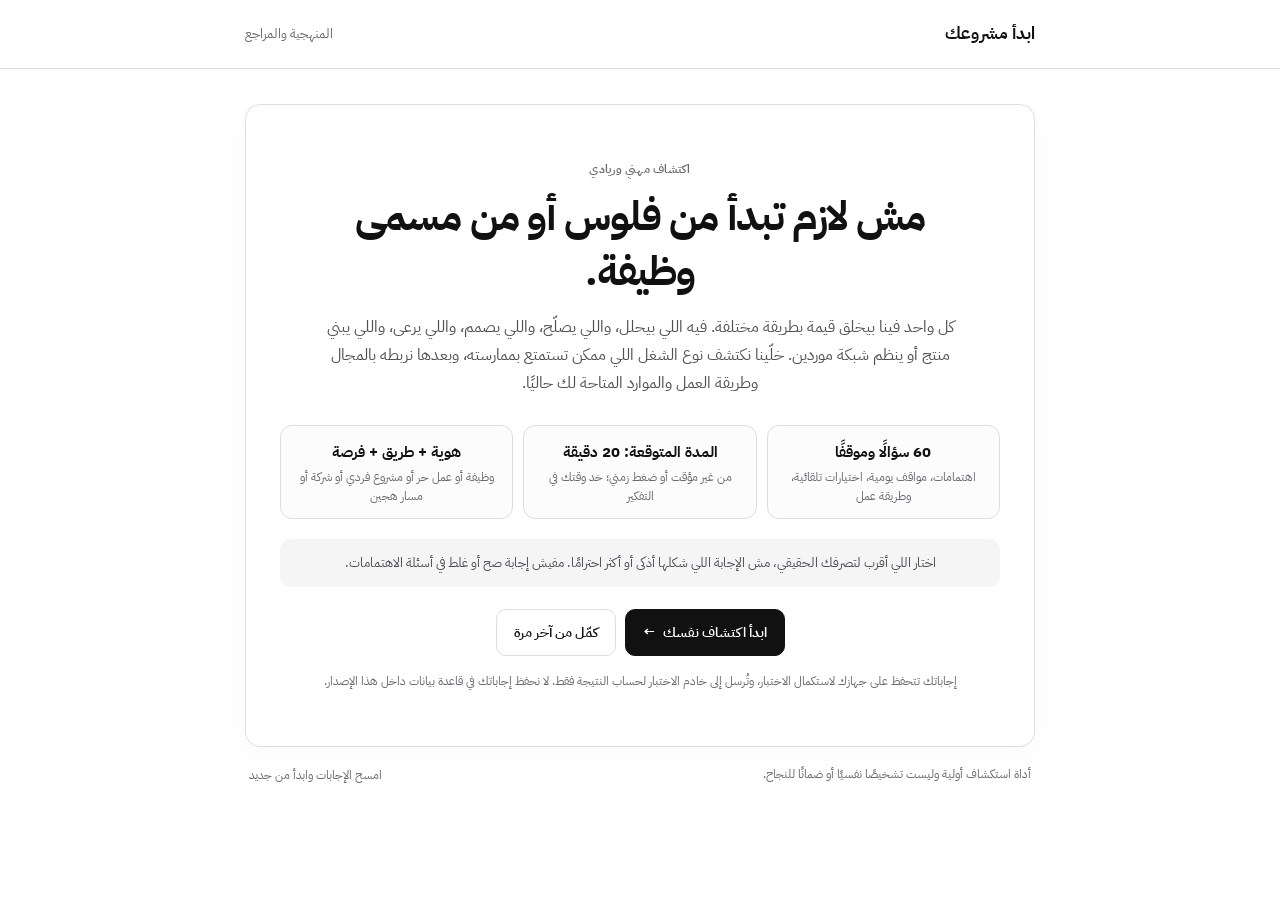
<file: index.html>
<!doctype html>
<html lang="ar-EG" dir="rtl">
<head>
  <meta charset="utf-8">
  <meta name="viewport" content="width=device-width,initial-scale=1">
  <meta name="theme-color" content="#ffffff">
  <meta name="description" content="اكتشف طبيعة العمل التي تناسبك، والهوية المهنية، وطريقة تحويل ما تحبه وتستطيع فعله إلى عمل أو مشروع.">
  <meta name="robots" content="index,follow">
  <title>ابدأ مشروعك | اكتشف ما يمكنك أن تخلقه</title>
  <link rel="preconnect" href="https://fonts.googleapis.com">
  <link rel="preconnect" href="https://fonts.gstatic.com" crossorigin>
  <link href="https://fonts.googleapis.com/css2?family=IBM+Plex+Sans+Arabic:wght@400;500;600;700&family=Inter:wght@400;500;600;700&display=swap" rel="stylesheet">
  <link rel="stylesheet" href="styles.css">
  <script src="app.js" defer></script>
</head>
<body>
  <header class="topbar">
    <div class="shell topbar-inner">
      <a class="brand" href="index.html" aria-label="ابدأ من جديد">ابدأ مشروعك</a>
      <nav class="nav"><a class="text-link" href="about.html">المنهجية والمراجع</a></nav>
    </div>
  </header>

  <main class="shell main-shell">
    <section id="intro" class="panel intro-panel">
      <p class="eyebrow">اكتشاف مهني وريادي</p>
      <h1>مش لازم تبدأ من فلوس أو من مسمى وظيفة.</h1>
      <p class="lead">كل واحد فينا بيخلق قيمة بطريقة مختلفة. فيه اللي بيحلل، واللي يصلّح، واللي يصمم، واللي يرعى، واللي يبني منتج أو ينظم شبكة موردين. خلّينا نكتشف نوع الشغل اللي ممكن تستمتع بممارسته، وبعدها نربطه بالمجال وطريقة العمل والموارد المتاحة لك حاليًا.</p>
      <div class="intro-facts">
        <div><strong>60 سؤالًا وموقفًا</strong><span>اهتمامات، مواقف يومية، اختيارات تلقائية، وطريقة عمل</span></div>
        <div><strong>المدة المتوقعة: 20 دقيقة</strong><span>من غير مؤقت أو ضغط زمني؛ خد وقتك في التفكير</span></div>
        <div><strong>هوية + طريق + فرصة</strong><span>وظيفة أو عمل حر أو مشروع فردي أو شركة أو مسار هجين</span></div>
      </div>
      <p class="note">اختار اللي أقرب لتصرفك الحقيقي، مش الإجابة اللي شكلها أذكى أو أكثر احترامًا. مفيش إجابة صح أو غلط في أسئلة الاهتمامات.</p>
      <div class="actions"><button class="btn primary" id="start-btn" type="button">ابدأ اكتشاف نفسك <span aria-hidden="true">←</span></button><button class="btn secondary" id="resume-btn" type="button" hidden>كمّل من آخر مرة</button></div>
      <p class="privacy-note">إجاباتك تتحفظ على جهازك لاستكمال الاختبار، وتُرسل إلى خادم الاختبار لحساب النتيجة فقط. لا نحفظ إجاباتك في قاعدة بيانات داخل هذا الإصدار.</p>
    </section>

    <section id="assessment" class="panel hidden" aria-live="polite">
      <div class="step-head">
        <div><p class="eyebrow" id="stage-kicker">ميولك للأنشطة</p><h2 id="stage-title">اختياراتك في مواقف مختلفة</h2></div>
        <span class="step-counter" id="step-counter">1 / 10</span>
      </div>
      <div class="progress-track"><span id="progress-fill"></span></div>
      <p class="scale-help" id="stage-help">اختار الإجابة الأقرب لك، وفكر في اللي بتعمله فعلًا.</p>
      <div id="question-list" class="question-list"></div>
      <p id="question-error" class="validation" role="alert" hidden></p>
      <div class="actions between"><button class="btn secondary" id="back-btn" type="button">السابق</button><button class="btn primary" id="next-btn" type="button">التالي</button></div>
    </section>

    <section id="profile" class="panel hidden">
      <div class="step-head"><div><p class="eyebrow">الواقع العملي</p><h2>خلّينا نربط ميولك بظروفك الحالية.</h2></div><span class="step-counter">الخطوة الأخيرة</span></div>
      <p class="scale-help">المعلومات دي بتغيّر طريقة البداية والفرص المقترحة، مش قيمتك ولا توافقك مع مهنة. اختار «لا أملك حاليًا» عادي جدًا.</p>
      <div class="form-grid">
        <label class="field wide"><span>تحب نناديك بإيه؟ (اختياري)</span><input id="p-name" type="text" maxlength="50" placeholder="اسمك"></label>
        <label class="field"><span>مستواك التعليمي الحالي</span><select id="p-education"><option value="none">لسه من غير مؤهل بعد الإعدادية</option><option value="secondary">ثانوي</option><option value="diploma">دبلوم / معهد</option><option value="bachelor">بكالوريوس / ليسانس</option><option value="postgrad">دراسات عليا</option><option value="professional">تدريب أو شهادات مهنية</option></select></label>
        <label class="field"><span>أقرب مجال لدراستك أو خبرتك</span><select id="p-field"><option value="none">لسه ببدأ / مجال مختلف</option><option value="arts">فن وإعلام وتصميم</option><option value="business">تجارة وإدارة وماليات</option><option value="technology">تكنولوجيا وبرمجة وبيانات</option><option value="engineering">هندسة وصناعة وصيانة</option><option value="health">صحة ورعاية</option><option value="education">تعليم وتدريب</option><option value="science">علوم وبحث</option><option value="food">طعام ومنتجات غذائية</option><option value="hospitality">ضيافة وفنادق</option><option value="other">مجال آخر</option></select></label>
        <label class="field"><span>سنوات الخبرة العملية</span><select id="p-experience"><option value="0">لسه من غير خبرة</option><option value="1">أقل من سنتين</option><option value="3">من سنتين إلى 5</option><option value="6">أكثر من 5 سنوات</option></select></label>
        <label class="field"><span>الوقت المتاح للتجربة أو التعلم أسبوعيًا</span><select id="p-hours"><option value="2">ساعة إلى 3 ساعات</option><option value="5" selected>4 إلى 7 ساعات</option><option value="9">8 إلى 12 ساعة</option><option value="16">أكثر من 12 ساعة</option></select></label>
        <label class="field"><span>ميزانية تقدر تخصصها للتجربة الأولى</span><select id="p-budget"><option value="unknown" selected>لسه محددتش / أفضل عدم الإجابة</option><option value="zero">لا أملك ميزانية للاستثمار حاليًا</option><option value="low">ميزانية محدودة</option><option value="medium">ميزانية متوسطة</option><option value="high">ميزانية مرنة</option></select></label>
        <label class="field"><span>المدينة أو المحافظة</span><input id="p-location" type="text" maxlength="80" placeholder="مثال: الإسكندرية"></label>
        <label class="field"><span>طبيعة المكان اللي تعيش أو تعمل فيه</span><select id="p-city-type"><option value="unknown">مش محدد</option><option value="large">مدينة كبيرة</option><option value="industrial">منطقة صناعية أو ميناء</option><option value="tourist">مدينة سياحية أو ساحلية</option><option value="rural">قرية أو منطقة زراعية</option><option value="small">مدينة صغيرة أو ضاحية</option></select></label>
        <label class="field"><span>هل تقدر تتحمل فترة من غير دخل منتظم؟</span><select id="p-runway"><option value="unknown">مش عارف / أفضل عدم الإجابة</option><option value="none">لا، محتاج دخل منتظم حاليًا</option><option value="short">أقل من 3 شهور</option><option value="medium">من 3 إلى 6 شهور</option><option value="long">أكثر من 6 شهور</option></select></label>

        <fieldset class="field wide resources-field"><legend>إيه المتاح عندك حاليًا؟ (اختار كل اللي ينطبق)</legend><div class="check-grid">
          <label class="check"><input type="checkbox" name="tool" value="phone"><span>موبايل</span></label>
          <label class="check"><input type="checkbox" name="tool" value="computer"><span>كمبيوتر أو لابتوب</span></label>
          <label class="check"><input type="checkbox" name="tool" value="internet"><span>اتصال إنترنت</span></label>
          <label class="check"><input type="checkbox" name="tool" value="camera"><span>كاميرا أو ميكروفون</span></label>
          <label class="check"><input type="checkbox" name="tool" value="tools"><span>أدوات أو معدات عملية</span></label>
          <label class="check"><input type="checkbox" name="tool" value="workspace"><span>مكان أقدر أشتغل أو أتدرب فيه</span></label>
          <label class="check"><input type="checkbox" name="tool" value="network"><span>معارف أو علاقات مهنية</span></label>
          <label class="check"><input type="checkbox" name="tool" value="vehicle"><span>وسيلة انتقال أو نقل</span></label>
          <label class="check"><input type="checkbox" name="tool" value="storage"><span>مخزن أو مساحة تخزين</span></label>
          <label class="check"><input type="checkbox" name="tool" value="land"><span>أرض أو سطح أو مساحة خارجية</span></label>
          <label class="check"><input type="checkbox" name="tool" value="social"><span>حسابات تواصل أو جمهور</span></label>
          <label class="check"><input type="checkbox" name="tool" value="website"><span>موقع أو متجر إلكتروني</span></label>
          <label class="check check-none"><input type="checkbox" name="tool" value="none"><span>لا أملك أي أدوات أو أصول حاليًا</span></label>
        </div></fieldset>

        <fieldset class="field wide resources-field"><legend>إيه الخدمات أو الجهات اللي تقدر توصل لها؟</legend><div class="check-grid">
          <label class="check"><input type="checkbox" name="access" value="suppliers"><span>موردون وتجار جملة</span></label>
          <label class="check"><input type="checkbox" name="access" value="workshops"><span>ورش وفنيون</span></label>
          <label class="check"><input type="checkbox" name="access" value="farms"><span>مزارع ومنتجون زراعيون</span></label>
          <label class="check"><input type="checkbox" name="access" value="tourism"><span>فنادق وأنشطة سياحية</span></label>
          <label class="check"><input type="checkbox" name="access" value="businesses"><span>محلات وشركات محلية</span></label>
          <label class="check"><input type="checkbox" name="access" value="schools"><span>مدارس ومراكز تعليم</span></label>
          <label class="check"><input type="checkbox" name="access" value="health"><span>مؤسسات صحية</span></label>
          <label class="check"><input type="checkbox" name="access" value="factories"><span>مصانع ومناطق إنتاج</span></label>
          <label class="check"><input type="checkbox" name="access" value="production"><span>تصنيع أو تحميص أو تجهيز لدى طرف خارجي</span></label>
          <label class="check"><input type="checkbox" name="access" value="packaging"><span>تعبئة أو تغليف أو طباعة ملصقات</span></label>
          <label class="check"><input type="checkbox" name="access" value="marketing"><span>تصميم أو إعلان أو تسويق</span></label>
          <label class="check"><input type="checkbox" name="access" value="payment"><span>بوابة دفع أو تحصيل إلكتروني</span></label>
          <label class="check"><input type="checkbox" name="access" value="shipping"><span>شركة شحن أو توصيل</span></label>
          <label class="check"><input type="checkbox" name="access" value="platforms"><span>منصات تجارة إلكترونية وخدمات رقمية</span></label>
          <label class="check"><input type="checkbox" name="access" value="customers"><span>عملاء محتملون أو مجتمع أعرفه</span></label>
          <label class="check check-none"><input type="checkbox" name="access" value="none"><span>لا أقدر أوصل لموردين أو جهات حاليًا</span></label>
        </div></fieldset>

        <fieldset class="field wide resources-field"><legend>إيه المجالات اللي بتحبها أو بتتابعها حتى خارج الشغل؟</legend><div class="check-grid">
          <label class="check"><input type="checkbox" name="domain" value="coffee"><span>القهوة والمشروبات</span></label>
          <label class="check"><input type="checkbox" name="domain" value="food"><span>الطعام والمنتجات الغذائية</span></label>
          <label class="check"><input type="checkbox" name="domain" value="hospitality"><span>الفنادق والسفر والضيافة</span></label>
          <label class="check"><input type="checkbox" name="domain" value="nature"><span>الطبيعة والبيئة والاستدامة</span></label>
          <label class="check"><input type="checkbox" name="domain" value="animals"><span>الحيوانات ورعايتها</span></label>
          <label class="check"><input type="checkbox" name="domain" value="arts"><span>الفنون والتصميم والسينما</span></label>
          <label class="check"><input type="checkbox" name="domain" value="business"><span>التجارة والعلامات التجارية والأسواق</span></label>
          <label class="check"><input type="checkbox" name="domain" value="technology"><span>التكنولوجيا والمنتجات الرقمية</span></label>
          <label class="check"><input type="checkbox" name="domain" value="sports"><span>الرياضة والتحليل الرياضي</span></label>
          <label class="check"><input type="checkbox" name="domain" value="education"><span>التعلم والتعليم</span></label>
          <label class="check"><input type="checkbox" name="domain" value="health"><span>الصحة والرعاية</span></label>
          <label class="check"><input type="checkbox" name="domain" value="engineering"><span>السيارات والأجهزة والهندسة</span></label>
          <label class="check"><input type="checkbox" name="domain" value="community"><span>المجتمع والعلاقات والخدمات</span></label>
        </div></fieldset>

        <fieldset class="field wide resources-field"><legend>إيه الأثر اللي تتمنى إن شغلك يسيبه؟ (اختياري)</legend><div class="check-grid">
          <label class="check"><input type="checkbox" name="value" value="sustainability"><span>تقليل الأثر البيئي والاستدامة</span></label>
          <label class="check"><input type="checkbox" name="value" value="beauty"><span>الجمال والذوق والتجربة</span></label>
          <label class="check"><input type="checkbox" name="value" value="care"><span>الرعاية وتحسين حياة الناس</span></label>
          <label class="check"><input type="checkbox" name="value" value="knowledge"><span>المعرفة والتعلم</span></label>
          <label class="check"><input type="checkbox" name="value" value="independence"><span>الاستقلال وبناء شيء أملكه</span></label>
          <label class="check"><input type="checkbox" name="value" value="culture"><span>الفن والثقافة</span></label>
          <label class="check"><input type="checkbox" name="value" value="animals"><span>رعاية الحيوانات والطبيعة</span></label>
          <label class="check"><input type="checkbox" name="value" value="efficiency"><span>حل المشكلات وتسهيل الحياة</span></label>
        </div></fieldset>

        <fieldset class="field wide resources-field"><legend>إيه حاجات سبق وعملتها بنفسك؟ (اختار اللي حصل فعلًا)</legend><div class="check-grid">
          <label class="check"><input type="checkbox" name="experienceType" value="built_brand"><span>بنيت علامة أو طورت منتج</span></label>
          <label class="check"><input type="checkbox" name="experienceType" value="built_website"><span>أنشأت موقعًا أو أداة رقمية</span></label>
          <label class="check"><input type="checkbox" name="experienceType" value="sold"><span>بعت منتجًا أو خدمة</span></label>
          <label class="check"><input type="checkbox" name="experienceType" value="managed_suppliers"><span>نسقت موردين أو خدمات خارجية</span></label>
          <label class="check"><input type="checkbox" name="experienceType" value="made_content"><span>أنشأت محتوى أو تصميمًا</span></label>
          <label class="check"><input type="checkbox" name="experienceType" value="analyzed"><span>حللت بيانات أو مشكلات</span></label>
          <label class="check"><input type="checkbox" name="experienceType" value="taught"><span>علمت أو دربت شخصًا</span></label>
          <label class="check"><input type="checkbox" name="experienceType" value="repaired"><span>أصلحت أو ركبت شيئًا</span></label>
          <label class="check"><input type="checkbox" name="experienceType" value="cared"><span>قدمت رعاية أو خدمة مباشرة للناس</span></label>
          <label class="check"><input type="checkbox" name="experienceType" value="managed_ops"><span>نظمت عمليات أو طلبات أو مواعيد</span></label>
        </div></fieldset>
      </div>
      <p id="profile-error" class="validation" hidden></p>
      <div class="actions between"><button class="btn secondary" id="profile-back" type="button">السابق</button><button class="btn primary" id="show-results" type="button">اكتشف هويتي وطريق عملي</button></div>
    </section>

    <section id="results" class="panel hidden" aria-live="polite"><div id="result-mount"></div></section>
    <footer class="site-footer"><span>أداة استكشاف أولية وليست تشخيصًا نفسيًا أو ضمانًا للنجاح.</span><button type="button" class="text-button" id="reset-btn">امسح الإجابات وابدأ من جديد</button></footer>
  </main>
</body>
</html>
</file>
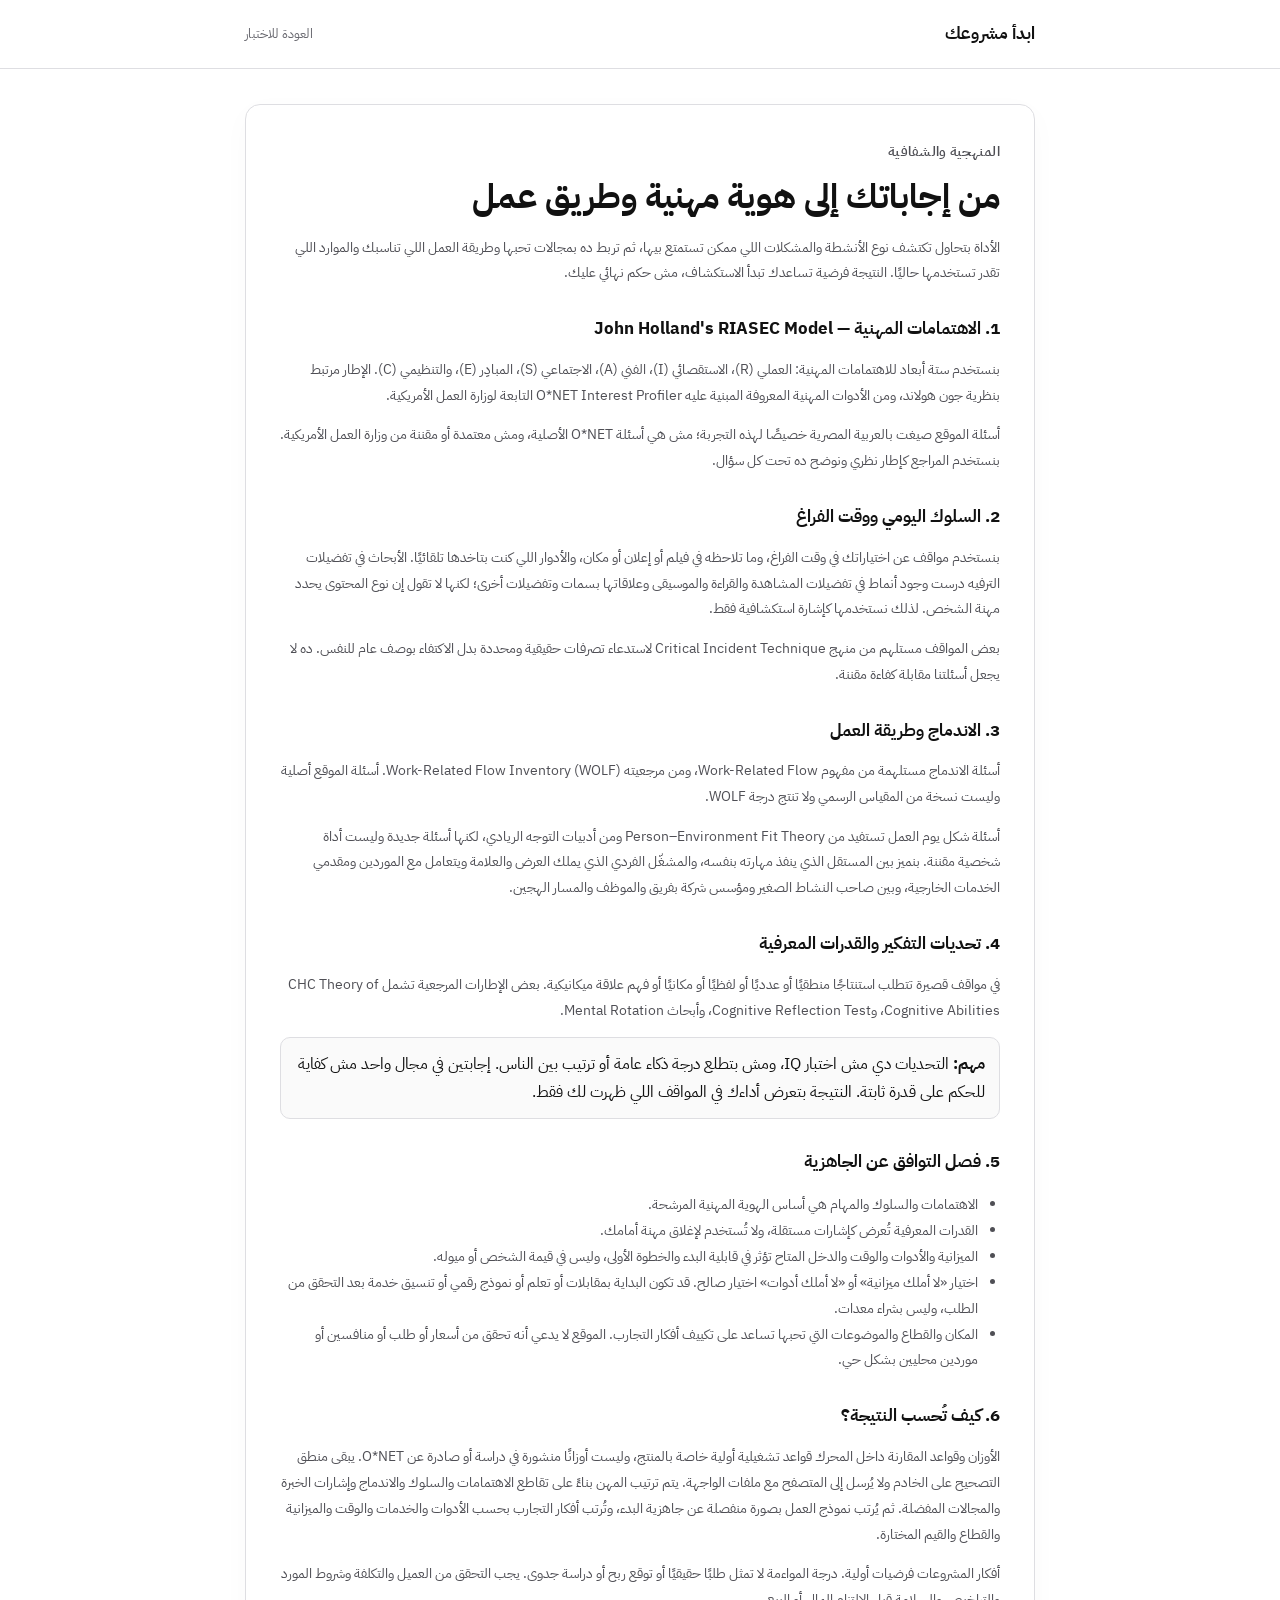
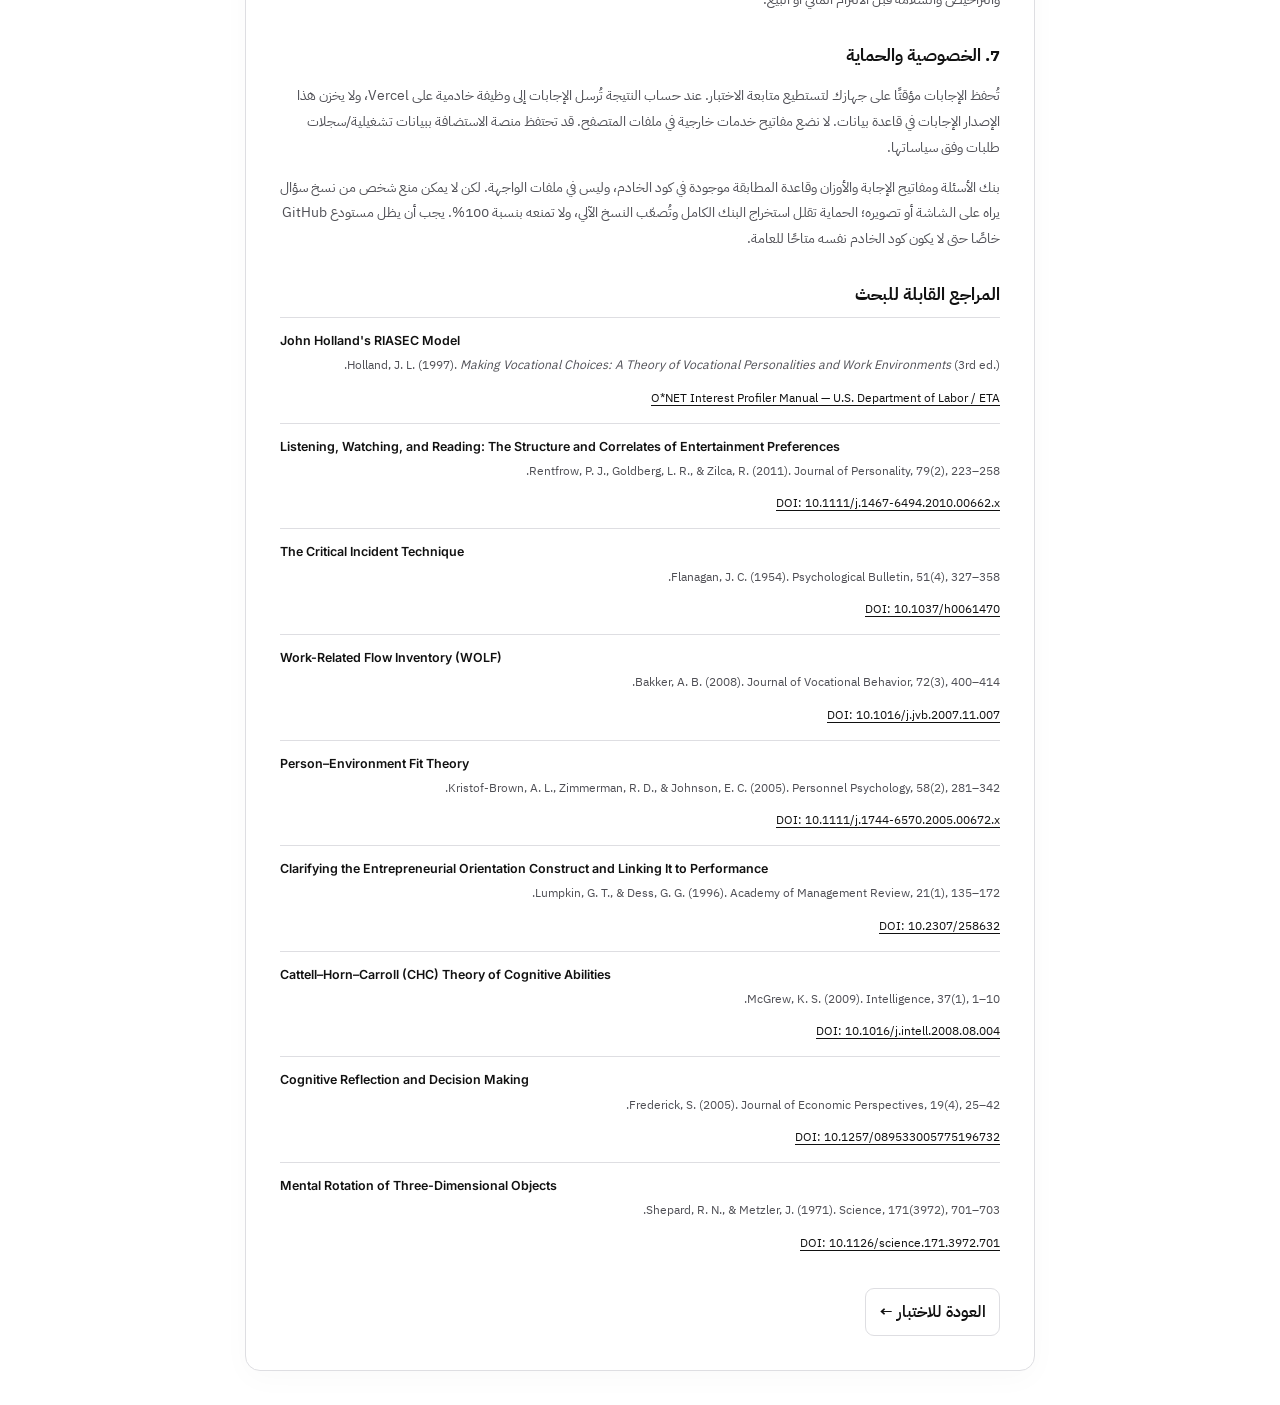
<file: about.html>
<!doctype html>
<html lang="ar-EG" dir="rtl">
<head>
  <meta charset="utf-8"><meta name="viewport" content="width=device-width,initial-scale=1">
  <meta name="description" content="المنهجية والمراجع العلمية وحدود أداة ابدأ مشروعك.">
  <title>المنهجية والمراجع | ابدأ مشروعك</title>
  <link rel="preconnect" href="https://fonts.googleapis.com"><link rel="preconnect" href="https://fonts.gstatic.com" crossorigin>
  <link href="https://fonts.googleapis.com/css2?family=IBM+Plex+Sans+Arabic:wght@400;500;600;700&family=Inter:wght@400;500;600;700&display=swap" rel="stylesheet">
  <link rel="stylesheet" href="styles.css">
  <style>
    .about-panel h1{font-size:clamp(1.65rem,4vw,2.15rem);line-height:1.4;margin:0 0 12px}
    .about-panel h2{font-size:1.08rem;margin:27px 0 8px}
    .about-panel h3{font-size:.92rem;margin:18px 0 7px}
    .about-panel p,.about-panel li{color:#4f4f55;font-size:.85rem;line-height:1.9}
    .about-panel ul{padding-inline-start:22px}
    .reference-card{border-top:1px solid var(--line);padding:12px 0}
    .reference-card strong{display:block;font:600 .78rem/1.7 Inter,system-ui,sans-serif;direction:ltr;text-align:left}
    .reference-card p{margin:3px 0 5px;font-size:.77rem}
    .reference-card a{font-size:.77rem;color:#111;text-underline-offset:3px}
    .callout{border:1px solid var(--line);border-radius:10px;padding:12px 14px;background:#fafafa}
    .back-link{display:inline-flex;margin-top:20px;color:#111;text-decoration:none;border:1px solid var(--line);border-radius:9px;padding:9px 13px;font-weight:600}
  </style>
</head>
<body>
  <header class="topbar"><div class="shell topbar-inner"><a class="brand" href="index.html">ابدأ مشروعك</a><nav class="nav"><a class="text-link" href="index.html">العودة للاختبار</a></nav></div></header>
  <main class="shell main-shell"><article class="panel about-panel">
    <p class="eyebrow">المنهجية والشفافية</p>
    <h1>من إجاباتك إلى هوية مهنية وطريق عمل</h1>
    <p>الأداة بتحاول تكتشف نوع الأنشطة والمشكلات اللي ممكن تستمتع بيها، ثم تربط ده بمجالات تحبها وطريقة العمل اللي تناسبك والموارد اللي تقدر تستخدمها حاليًا. النتيجة فرضية تساعدك تبدأ الاستكشاف، مش حكم نهائي عليك.</p>

    <h2>1. الاهتمامات المهنية — John Holland's RIASEC Model</h2>
    <p>بنستخدم ستة أبعاد للاهتمامات المهنية: العملي (R)، الاستقصائي (I)، الفني (A)، الاجتماعي (S)، المبادِر (E)، والتنظيمي (C). الإطار مرتبط بنظرية جون هولاند، ومن الأدوات المهنية المعروفة المبنية عليه O*NET Interest Profiler التابعة لوزارة العمل الأمريكية.</p>
    <p>أسئلة الموقع صيغت بالعربية المصرية خصيصًا لهذه التجربة؛ مش هي أسئلة O*NET الأصلية، ومش معتمدة أو مقننة من وزارة العمل الأمريكية. بنستخدم المراجع كإطار نظري ونوضح ده تحت كل سؤال.</p>

    <h2>2. السلوك اليومي ووقت الفراغ</h2>
    <p>بنستخدم مواقف عن اختياراتك في وقت الفراغ، وما تلاحظه في فيلم أو إعلان أو مكان، والأدوار اللي كنت بتاخدها تلقائيًا. الأبحاث في تفضيلات الترفيه درست وجود أنماط في تفضيلات المشاهدة والقراءة والموسيقى وعلاقاتها بسمات وتفضيلات أخرى؛ لكنها لا تقول إن نوع المحتوى يحدد مهنة الشخص. لذلك نستخدمها كإشارة استكشافية فقط.</p>
    <p>بعض المواقف مستلهم من منهج Critical Incident Technique لاستدعاء تصرفات حقيقية ومحددة بدل الاكتفاء بوصف عام للنفس. ده لا يجعل أسئلتنا مقابلة كفاءة مقننة.</p>

    <h2>3. الاندماج وطريقة العمل</h2>
    <p>أسئلة الاندماج مستلهمة من مفهوم Work-Related Flow، ومن مرجعيته Work-Related Flow Inventory (WOLF). أسئلة الموقع أصلية وليست نسخة من المقياس الرسمي ولا تنتج درجة WOLF.</p>
    <p>أسئلة شكل يوم العمل تستفيد من Person–Environment Fit Theory ومن أدبيات التوجه الريادي، لكنها أسئلة جديدة وليست أداة شخصية مقننة. بنميز بين المستقل الذي ينفذ مهارته بنفسه، والمشغّل الفردي الذي يملك العرض والعلامة ويتعامل مع الموردين ومقدمي الخدمات الخارجية، وبين صاحب النشاط الصغير ومؤسس شركة بفريق والموظف والمسار الهجين.</p>

    <h2>4. تحديات التفكير والقدرات المعرفية</h2>
    <p>في مواقف قصيرة تتطلب استنتاجًا منطقيًا أو عدديًا أو لفظيًا أو مكانيًا أو فهم علاقة ميكانيكية. بعض الإطارات المرجعية تشمل CHC Theory of Cognitive Abilities، وCognitive Reflection Test، وأبحاث Mental Rotation.</p>
    <div class="callout"><strong>مهم:</strong> التحديات دي مش اختبار IQ، ومش بتطلع درجة ذكاء عامة أو ترتيب بين الناس. إجابتين في مجال واحد مش كفاية للحكم على قدرة ثابتة. النتيجة بتعرض أداءك في المواقف اللي ظهرت لك فقط.</div>

    <h2>5. فصل التوافق عن الجاهزية</h2>
    <ul>
      <li>الاهتمامات والسلوك والمهام هي أساس الهوية المهنية المرشحة.</li>
      <li>القدرات المعرفية تُعرض كإشارات مستقلة، ولا تُستخدم لإغلاق مهنة أمامك.</li>
      <li>الميزانية والأدوات والوقت والدخل المتاح تؤثر في قابلية البدء والخطوة الأولى، وليس في قيمة الشخص أو ميوله.</li>
      <li>اختيار «لا أملك ميزانية» أو «لا أملك أدوات» اختيار صالح. قد تكون البداية بمقابلات أو تعلم أو نموذج رقمي أو تنسيق خدمة بعد التحقق من الطلب، وليس بشراء معدات.</li>
      <li>المكان والقطاع والموضوعات التي تحبها تساعد على تكييف أفكار التجارب. الموقع لا يدعي أنه تحقق من أسعار أو طلب أو منافسين أو موردين محليين بشكل حي.</li>
    </ul>

    <h2>6. كيف تُحسب النتيجة؟</h2>
    <p>الأوزان وقواعد المقارنة داخل المحرك قواعد تشغيلية أولية خاصة بالمنتج، وليست أوزانًا منشورة في دراسة أو صادرة عن O*NET. يبقى منطق التصحيح على الخادم ولا يُرسل إلى المتصفح مع ملفات الواجهة. يتم ترتيب المهن بناءً على تقاطع الاهتمامات والسلوك والاندماج وإشارات الخبرة والمجالات المفضلة. ثم يُرتب نموذج العمل بصورة منفصلة عن جاهزية البدء، وتُرتب أفكار التجارب بحسب الأدوات والخدمات والوقت والميزانية والقطاع والقيم المختارة.</p>
    <p>أفكار المشروعات فرضيات أولية. درجة المواءمة لا تمثل طلبًا حقيقيًا أو توقع ربح أو دراسة جدوى. يجب التحقق من العميل والتكلفة وشروط المورد والتراخيص والسلامة قبل الالتزام المالي أو البيع.</p>

    <h2>7. الخصوصية والحماية</h2>
    <p>تُحفظ الإجابات مؤقتًا على جهازك لتستطيع متابعة الاختبار. عند حساب النتيجة تُرسل الإجابات إلى وظيفة خادمية على Vercel، ولا يخزن هذا الإصدار الإجابات في قاعدة بيانات. لا نضع مفاتيح خدمات خارجية في ملفات المتصفح. قد تحتفظ منصة الاستضافة ببيانات تشغيلية/سجلات طلبات وفق سياساتها.</p>
    <p>بنك الأسئلة ومفاتيح الإجابة والأوزان وقاعدة المطابقة موجودة في كود الخادم، وليس في ملفات الواجهة. لكن لا يمكن منع شخص من نسخ سؤال يراه على الشاشة أو تصويره؛ الحماية تقلل استخراج البنك الكامل وتُصعّب النسخ الآلي، ولا تمنعه بنسبة 100%. يجب أن يظل مستودع GitHub خاصًا حتى لا يكون كود الخادم نفسه متاحًا للعامة.</p>

    <h2>المراجع القابلة للبحث</h2>
    <div class="reference-card"><strong>John Holland's RIASEC Model</strong><p>Holland, J. L. (1997). <i>Making Vocational Choices: A Theory of Vocational Personalities and Work Environments</i> (3rd ed.).</p><a href="https://www.onetcenter.org/reports/IP_Manual.html" target="_blank" rel="noopener">O*NET Interest Profiler Manual — U.S. Department of Labor / ETA</a></div>
    <div class="reference-card"><strong>Listening, Watching, and Reading: The Structure and Correlates of Entertainment Preferences</strong><p>Rentfrow, P. J., Goldberg, L. R., & Zilca, R. (2011). Journal of Personality, 79(2), 223–258.</p><a href="https://doi.org/10.1111/j.1467-6494.2010.00662.x" target="_blank" rel="noopener">DOI: 10.1111/j.1467-6494.2010.00662.x</a></div>
    <div class="reference-card"><strong>The Critical Incident Technique</strong><p>Flanagan, J. C. (1954). Psychological Bulletin, 51(4), 327–358.</p><a href="https://doi.org/10.1037/h0061470" target="_blank" rel="noopener">DOI: 10.1037/h0061470</a></div>
    <div class="reference-card"><strong>Work-Related Flow Inventory (WOLF)</strong><p>Bakker, A. B. (2008). Journal of Vocational Behavior, 72(3), 400–414.</p><a href="https://doi.org/10.1016/j.jvb.2007.11.007" target="_blank" rel="noopener">DOI: 10.1016/j.jvb.2007.11.007</a></div>
    <div class="reference-card"><strong>Person–Environment Fit Theory</strong><p>Kristof-Brown, A. L., Zimmerman, R. D., & Johnson, E. C. (2005). Personnel Psychology, 58(2), 281–342.</p><a href="https://doi.org/10.1111/j.1744-6570.2005.00672.x" target="_blank" rel="noopener">DOI: 10.1111/j.1744-6570.2005.00672.x</a></div>
    <div class="reference-card"><strong>Clarifying the Entrepreneurial Orientation Construct and Linking It to Performance</strong><p>Lumpkin, G. T., & Dess, G. G. (1996). Academy of Management Review, 21(1), 135–172.</p><a href="https://doi.org/10.2307/258632" target="_blank" rel="noopener">DOI: 10.2307/258632</a></div>
    <div class="reference-card"><strong>Cattell–Horn–Carroll (CHC) Theory of Cognitive Abilities</strong><p>McGrew, K. S. (2009). Intelligence, 37(1), 1–10.</p><a href="https://doi.org/10.1016/j.intell.2008.08.004" target="_blank" rel="noopener">DOI: 10.1016/j.intell.2008.08.004</a></div>
    <div class="reference-card"><strong>Cognitive Reflection and Decision Making</strong><p>Frederick, S. (2005). Journal of Economic Perspectives, 19(4), 25–42.</p><a href="https://doi.org/10.1257/089533005775196732" target="_blank" rel="noopener">DOI: 10.1257/089533005775196732</a></div>
    <div class="reference-card"><strong>Mental Rotation of Three-Dimensional Objects</strong><p>Shepard, R. N., & Metzler, J. (1971). Science, 171(3972), 701–703.</p><a href="https://doi.org/10.1126/science.171.3972.701" target="_blank" rel="noopener">DOI: 10.1126/science.171.3972.701</a></div>
    <a class="back-link" href="index.html">العودة للاختبار ←</a>
  </article></main>
</body>
</html>
</file>
<file: styles.css>
:root{--ink:#111;--paper:#fff;--soft:#f5f5f5;--panel:#fcfcfc;--line:#dedee2;--muted:#68686f;--accent:#111;--r:15px}
*{box-sizing:border-box}html{scroll-behavior:smooth}body{margin:0;background:var(--paper);color:var(--ink);font-family:'IBM Plex Sans Arabic',system-ui,sans-serif;font-size:16px;line-height:1.75;-webkit-font-smoothing:antialiased}button,input,select{font:inherit}button{cursor:pointer}.shell{width:min(790px,calc(100% - 32px));margin-inline:auto}.topbar{position:sticky;top:0;z-index:10;background:rgba(255,255,255,.96);border-bottom:1px solid var(--line);backdrop-filter:blur(12px)}.topbar-inner{min-height:68px;display:flex;align-items:center;justify-content:space-between;gap:18px}.brand{font-size:1.05rem;font-weight:700;text-decoration:none;color:var(--ink)}.nav{display:flex;align-items:center;gap:16px}.text-link,.text-button{font-size:.84rem;color:var(--muted);text-decoration:none;background:none;border:0;padding:0}.text-link:hover,.text-button:hover{color:var(--ink);text-decoration:underline}.language{display:flex;border:1px solid var(--line);border-radius:9px;overflow:hidden}.lang-btn{border:0;background:#fff;padding:5px 11px;font-size:.78rem;color:var(--muted)}.lang-btn.active{background:#111;color:#fff}.main-shell{padding-top:35px;padding-bottom:34px}.panel{border:1px solid var(--line);border-radius:var(--r);padding:clamp(20px,4vw,34px);background:#fff;box-shadow:0 8px 30px rgba(0,0,0,.025)}.hidden{display:none!important}.intro-panel{text-align:center;padding-block:clamp(30px,6vw,54px)}.eyebrow{font-size:.77rem;color:var(--muted);font-weight:600;letter-spacing:.02em;margin:0 0 8px}.intro-panel h1{max-width:650px;margin:0 auto 14px;font-size:clamp(1.7rem,5vw,2.55rem);line-height:1.35;letter-spacing:-.03em}.lead{max-width:640px;margin:0 auto;color:#4f4f55;font-size:1rem}.intro-facts{display:grid;grid-template-columns:repeat(3,1fr);gap:10px;margin:28px 0 20px;text-align:center}.intro-facts>div{border:1px solid var(--line);border-radius:12px;padding:13px 10px;background:var(--panel)}.intro-facts strong{display:block;font-size:.95rem;margin-bottom:3px}.intro-facts span{display:block;color:var(--muted);font-size:.77rem;line-height:1.5}.note{background:var(--soft);border-radius:10px;padding:12px 15px;color:#4d4d53;font-size:.84rem;margin:16px 0}.privacy-note{font-size:.75rem;color:var(--muted);margin:15px 0 0}.actions{display:flex;align-items:center;justify-content:center;gap:9px;flex-wrap:wrap;margin-top:22px}.actions.between{justify-content:space-between}.btn{border:1px solid var(--ink);border-radius:10px;padding:10px 17px;font-size:.9rem;font-weight:600;display:inline-flex;align-items:center;justify-content:center;gap:8px;min-height:44px;transition:background .15s,color .15s,opacity .15s}.btn.primary{background:var(--ink);color:#fff}.btn.primary:hover{opacity:.86}.btn.secondary{background:#fff;color:var(--ink);border-color:var(--line)}.btn.secondary:hover{border-color:var(--ink);background:var(--soft)}.step-head{display:flex;justify-content:space-between;align-items:center;gap:12px;margin-bottom:8px}.step-head h2{font-size:clamp(1.2rem,3.8vw,1.55rem);line-height:1.4;margin:0}.step-counter{font-family:Inter,sans-serif;font-size:.8rem;color:var(--muted);white-space:nowrap;direction:ltr}.progress-track{height:5px;background:var(--soft);border-radius:5px;overflow:hidden;margin:18px 0 15px}.progress-track span{display:block;height:100%;width:0;background:#111;transition:width .2s ease}.scale-help{font-size:.83rem;color:var(--muted);margin:0 0 19px}.question-list{display:grid;gap:13px}.question{border:1px solid var(--line);border-radius:12px;padding:15px 16px;background:var(--panel)}.question.missing{border-color:#9a3b2d;background:#fff9f8}.question-title{font-size:.92rem;font-weight:600;margin:0 0 12px;line-height:1.65}.question-index{display:inline-block;min-width:23px;color:var(--muted);font-family:Inter,sans-serif;font-size:.76rem;direction:ltr}.rating{display:grid;grid-template-columns:repeat(5,minmax(0,1fr));gap:7px}.rating button{min-width:0;border:1px solid var(--line);border-radius:9px;background:#fff;color:#333;padding:8px 4px 7px;font-size:.75rem;line-height:1.35;min-height:55px}.rating button strong{display:block;font-family:Inter,sans-serif;font-size:.95rem;margin-bottom:2px}.rating button:hover{border-color:#777}.rating button.selected{background:#111;color:#fff;border-color:#111}.validation{color:#9a3b2d;font-size:.82rem;margin:10px 0 0}.form-grid{display:grid;grid-template-columns:1fr 1fr;gap:14px;margin-top:20px}.field{display:flex;flex-direction:column;gap:6px;min-width:0}.field>span,.field legend{font-size:.84rem;font-weight:600}.field input[type=text],.field select{width:100%;height:46px;padding:9px 12px;border:1px solid var(--line);border-radius:9px;background:#fff;color:var(--ink);font-size:.87rem}.field input:focus,.field select:focus{outline:2px solid #aaa;outline-offset:1px}.wide{grid-column:1/-1}.resources-field{border:1px solid var(--line);border-radius:12px;padding:13px 15px}.resources-field legend{padding:0 5px}.check-grid{display:grid;grid-template-columns:repeat(2,1fr);gap:10px}.check{display:flex;align-items:center;gap:8px;font-size:.83rem;color:#444}.check input{width:17px;height:17px;accent-color:#111}.result-top{display:flex;justify-content:space-between;gap:15px;align-items:flex-start;flex-wrap:wrap;margin-bottom:20px}.result-tag{display:inline-block;padding:4px 10px;border:1px solid var(--line);border-radius:30px;color:var(--muted);font-size:.73rem}.result-name{font-size:clamp(1.8rem,5vw,2.5rem);line-height:1.3;margin:7px 0 8px;letter-spacing:-.02em}.result-intro{color:#555;font-size:.94rem;max-width:610px}.score-chip{border:1px solid var(--line);border-radius:12px;padding:10px 13px;min-width:125px;text-align:center}.score-chip strong{display:block;font-family:Inter,sans-serif;font-size:1.75rem;line-height:1.2}.score-chip span{font-size:.72rem;color:var(--muted)}.result-section{border-top:1px solid var(--line);padding-top:18px;margin-top:20px}.result-section h3{font-size:1rem;margin:0 0 10px}.evidence{display:grid;grid-template-columns:1fr 1fr;gap:10px}.evidence-card,.path-card,.alternative{border:1px solid var(--line);border-radius:11px;padding:13px;background:var(--panel)}.evidence-card strong,.path-card strong{display:block;font-size:.86rem;margin-bottom:4px}.evidence-card p,.path-card p,.alternative p{margin:0;color:#555;font-size:.82rem}.bars{display:grid;gap:10px}.bar-row{display:grid;grid-template-columns:100px 1fr 42px;align-items:center;gap:9px;font-size:.8rem}.bar-track{height:7px;background:var(--soft);border-radius:10px;overflow:hidden}.bar-track span{display:block;height:100%;background:#111}.bar-value{font-family:Inter,sans-serif;text-align:end;color:var(--muted);font-size:.75rem}.alternatives{display:grid;grid-template-columns:repeat(2,1fr);gap:10px}.alternative strong{display:block;font-size:.9rem;margin-bottom:4px}.path-card{margin-bottom:9px}.path-card ul{margin:8px 0 0;padding-inline-start:20px;color:#555;font-size:.82rem}.fine-print{font-size:.75rem;color:var(--muted);line-height:1.65}.result-actions{justify-content:flex-start}.site-footer{display:flex;justify-content:space-between;align-items:center;gap:12px;flex-wrap:wrap;padding:18px 4px 0;color:var(--muted);font-size:.72rem}.site-footer .text-button{font-size:.75rem}.ltr{direction:ltr;unicode-bidi:isolate;font-family:Inter,sans-serif}
html[dir=ltr] body{font-family:Inter,system-ui,sans-serif}html[dir=ltr] .question-index,html[dir=ltr] .step-counter,html[dir=ltr] .ltr{direction:ltr}html[dir=ltr] .bar-value{text-align:end}
@media(max-width:620px){.topbar-inner{min-height:62px}.nav{gap:10px}.text-link{display:none}.main-shell{padding-top:18px}.intro-facts{grid-template-columns:1fr}.intro-facts>div{display:flex;justify-content:space-between;align-items:center;gap:12px;text-align:start}.intro-facts span{max-width:55%;text-align:end}.form-grid{grid-template-columns:1fr}.wide{grid-column:auto}.rating{gap:4px}.rating button{font-size:.67rem;padding-inline:2px;min-height:53px}.rating button strong{font-size:.9rem}.evidence,.alternatives{grid-template-columns:1fr}.score-chip{min-width:105px}.bar-row{grid-template-columns:84px 1fr 35px}.actions.between .btn{flex:1}.site-footer{align-items:flex-start;flex-direction:column}}

/* V4: behavioral trace, work-model, and opportunity output */
.choice-grid{display:grid;grid-template-columns:repeat(2,minmax(0,1fr));gap:8px}
.choice-option{min-width:0;text-align:start;border:1px solid var(--line);border-radius:9px;background:#fff;padding:10px 12px;color:#333;font-size:.82rem;line-height:1.5;transition:border-color .15s,background .15s,color .15s}
.choice-option:hover{border-color:#777}
.choice-option.selected{background:#111;color:#fff;border-color:#111}
.work-rating button{min-height:59px}
.model-grid{display:grid;grid-template-columns:repeat(2,minmax(0,1fr));gap:10px}
.model-card,.idea-card{border:1px solid var(--line);border-radius:12px;padding:14px;background:var(--panel);min-width:0}
.model-card p,.idea-card p{margin:6px 0;color:#555;font-size:.82rem}
.model-card-head,.idea-head{display:flex;align-items:center;gap:9px;justify-content:space-between}
.model-card-head strong,.idea-head strong{font-size:.9rem;line-height:1.5}
.mini-score{font:600 .74rem Inter,system-ui,sans-serif;color:var(--muted);white-space:nowrap;direction:ltr}
.idea-grid{display:grid;gap:10px;margin-top:12px}
.idea-index{display:inline-grid;place-items:center;min-width:25px;height:25px;border:1px solid var(--line);border-radius:50%;font:600 .75rem Inter,system-ui,sans-serif;flex:0 0 auto}
.idea-head{justify-content:flex-start}
.idea-head .mini-score{margin-inline-start:auto}
.idea-test{background:#f2f2f2;border-radius:9px;padding:10px 12px;color:#333;font-size:.81rem;line-height:1.65;margin-top:8px}
.task-list{margin:0;padding-inline-start:21px;color:#444;font-size:.86rem}
.task-list li{margin:5px 0;padding-inline-start:3px}
.friction-box{margin:12px 0;padding:12px 14px;border-inline-start:3px solid #888;background:#f6f6f6;border-radius:8px;color:#444;font-size:.82rem;line-height:1.65}
.idea-card .fine-print{margin-bottom:0}
@media(max-width:620px){.choice-grid,.model-grid{grid-template-columns:1fr}.choice-option{min-height:44px}.model-card-head,.idea-head{align-items:flex-start}}
@media print{.topbar,.site-footer,.result-actions{display:none!important}.panel{border:0;box-shadow:none;padding:0}.main-shell{width:100%;padding:0}.model-card,.idea-card,.path-card{break-inside:avoid}}

/* V5: concise expandable research references, single-language Egypt-first UI */
.source-disclosure{margin-top:10px;border-top:1px solid #ececef;padding-top:8px;color:var(--muted);font-size:.69rem;line-height:1.6}
.source-disclosure summary{cursor:pointer;display:flex;align-items:center;gap:7px;list-style:none;font-size:.69rem;color:#68686f;font-weight:500;direction:ltr;justify-content:flex-start;text-align:left;width:fit-content;max-width:100%}
.source-disclosure summary::-webkit-details-marker{display:none}
.source-disclosure summary::after{content:'⌄';font-size:.82rem;line-height:1;color:#777;transition:transform .15s}
.source-disclosure[open] summary::after{transform:rotate(180deg)}
.source-body{margin-top:7px;padding:10px 11px;background:#f7f7f8;border-radius:8px;text-align:start;direction:rtl}
.source-body p{margin:3px 0 7px;font-size:.72rem;color:#555}
.source-body .source-full{direction:ltr;text-align:left;font: .68rem/1.65 Inter,system-ui,sans-serif;overflow-wrap:anywhere;color:#303036}
.source-body a{font-size:.72rem;color:#111;text-underline-offset:3px}
.copy-source{display:inline-flex;margin-inline-start:10px;border:0;background:transparent;padding:0;color:#666;text-decoration:underline;text-underline-offset:3px;font-size:.7rem}
.loading-card{padding:22px;border:1px dashed var(--line);border-radius:11px;text-align:center;color:var(--muted);font-size:.84rem}
.model-metrics{display:flex;flex-wrap:wrap;gap:7px;margin-top:10px}
.model-metrics span{font-size:.7rem;color:#555;background:#f1f1f2;border-radius:7px;padding:5px 8px}
.model-metrics b{font-family:Inter,system-ui,sans-serif;font-size:.72rem;direction:ltr;unicode-bidi:isolate}
.cognitive-grid{display:grid;grid-template-columns:repeat(2,minmax(0,1fr));gap:8px}
.cognitive-row{border:1px solid var(--line);border-radius:9px;padding:10px 12px;display:flex;align-items:center;justify-content:space-between;gap:10px;background:var(--panel);font-size:.8rem}
.cognitive-row strong{font:600 .75rem Inter,system-ui,sans-serif;white-space:nowrap}
.check-none{grid-column:1/-1;border-top:1px solid var(--line);padding-top:10px;margin-top:3px;font-weight:600;color:#222}
.question-title{line-height:1.75}
@media(max-width:620px){.cognitive-grid{grid-template-columns:1fr}.source-disclosure summary{font-size:.67rem}.source-body .source-full{font-size:.64rem}.check-none{grid-column:auto}}
</file>
